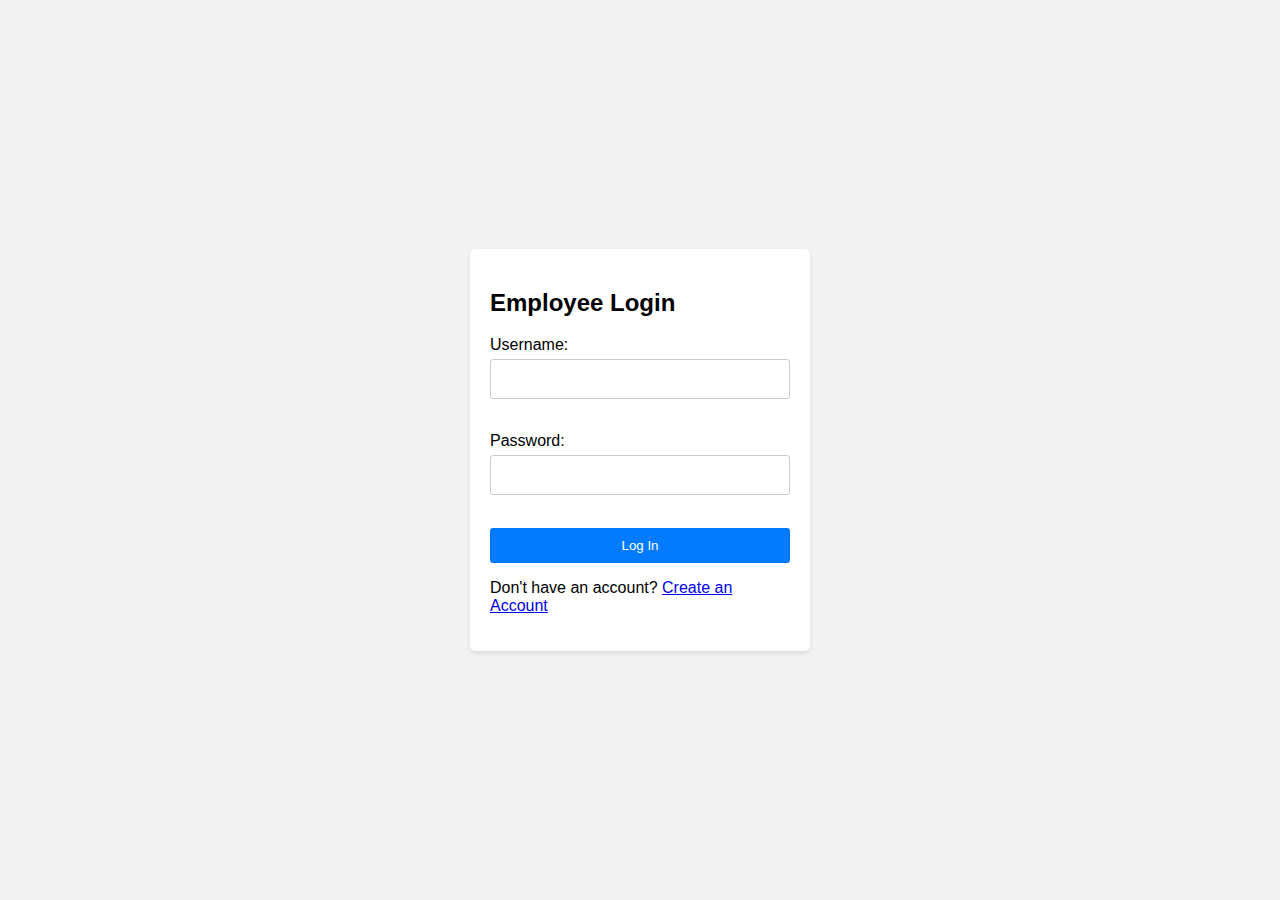
<file: index.html>
<!DOCTYPE html>
<meta charset="UTF-8">
<meta name="viewport" content="width=device-width, initial-scale=1.0">
<title>User Login</title>
<link rel="stylesheet" href="styles.css">
<html lang="en">
<head>

</head>
<body>
    <div class="container">
        <div class="form-container">
            <h2>Employee Login</h2>
            <form id="loginForm">
                <label for="username">Username:</label>
                <input type="text" id="username" name="username" required>
                <br>
                <label for="password">Password:</label>
                <input type="password" id="password" name="password" required>
                <br>
                <button type="submit">Log In</button>
            </form>
            <p id="loginMessage" class="message"></p>
            <p>Don't have an account? <a href="register.html">Create an Account</a></p>
        </div>
    </div>
    <script src="login.js"></script>
</body>
</html>
</file>
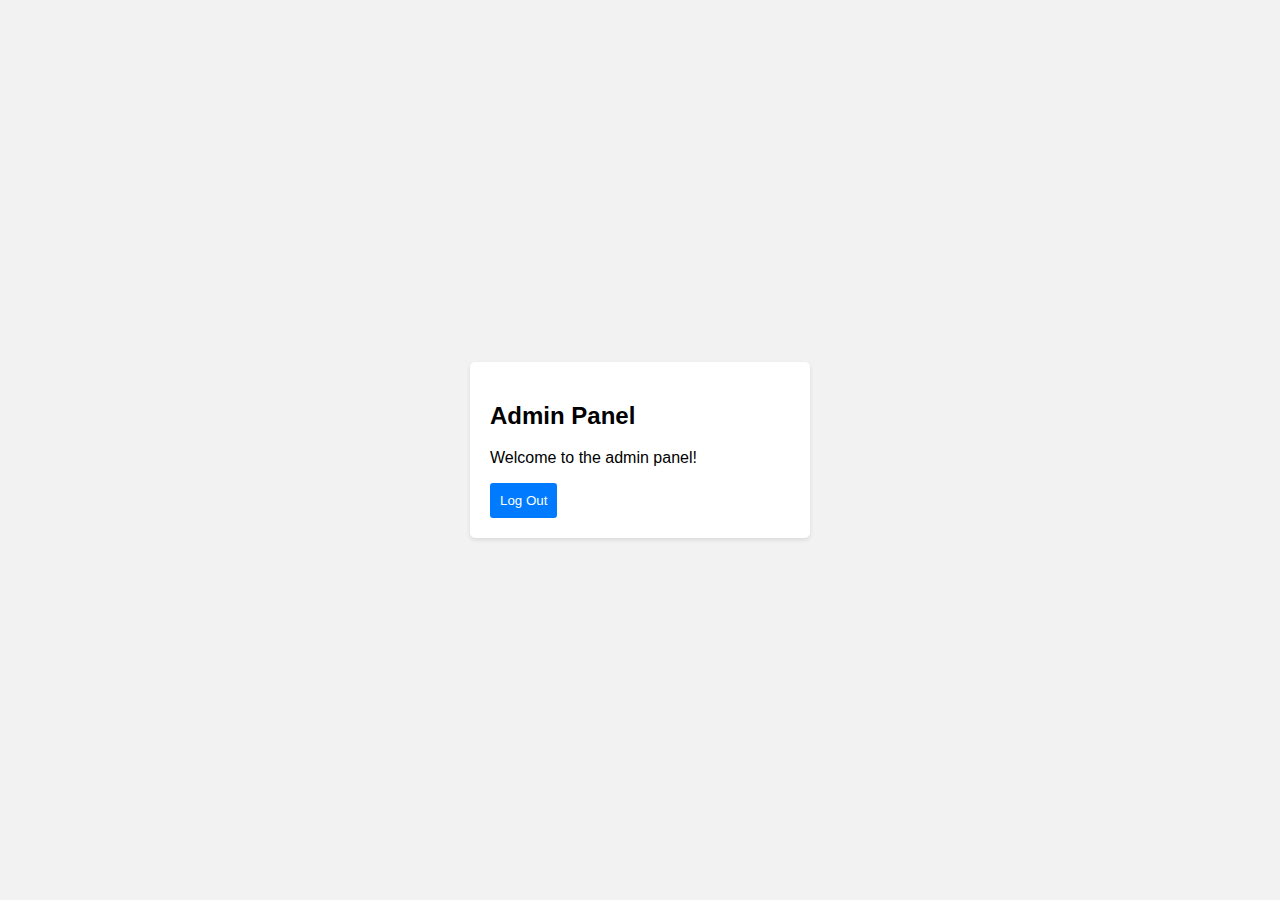
<file: admin_panel.html>
<!DOCTYPE html>
<html lang="en">
<head>
    <meta charset="UTF-8">
    <meta name="viewport" content="width=device-width, initial-scale=1.0">
    <title>Admin Panel</title>
    <link rel="stylesheet" href="styles.css">
</head>
<body>
    <div class="container">
        <div class="form-container">
            <h2>Admin Panel</h2>
            <!-- Add your admin panel content here -->
            <p>Welcome to the admin panel!</p>
            <button id="logoutButton">Log Out</button>
        </div>
    </div>
    <script src="admin.js"></script>
    
</body>
</html>
</file>
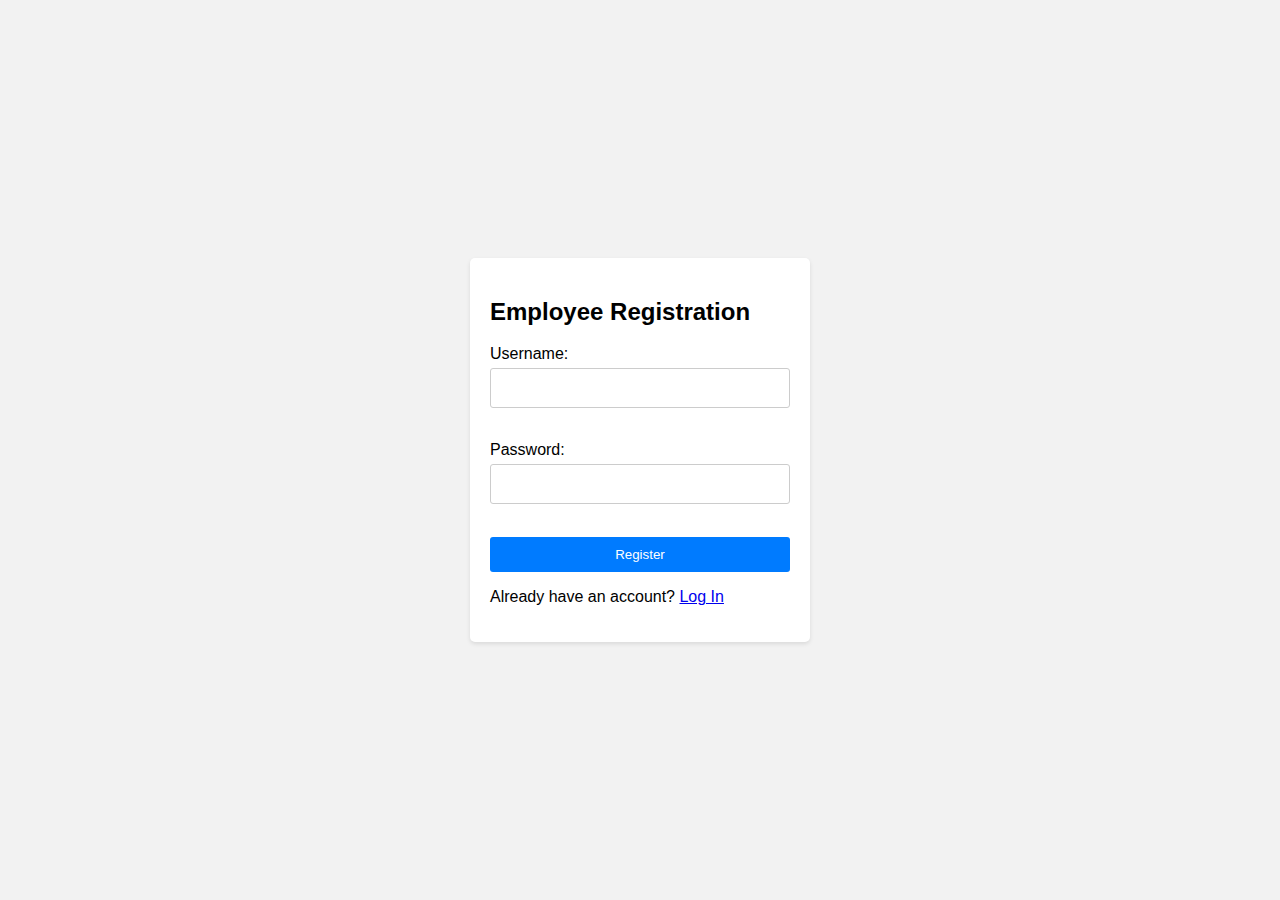
<file: register.html>
<!DOCTYPE html>
<html lang="en">
<head>
    <meta charset="UTF-8">
    <meta name="viewport" content="width=device-width, initial-scale=1.0">
    <title>User Registration</title>
    <link rel="stylesheet" href="styles.css">
</head>
<body>
    <div class="container">
        <div class="form-container">
            <h2>Employee Registration</h2>
            <form id="registrationForm">
                <label for="regUsername">Username:</label>
                <input type="text" id="regUsername" name="regUsername" required>
                <br>
                <label for="regPassword">Password:</label>
                <input type="password" id="regPassword" name="regPassword" required>
                <br>
                <button type="submit">Register</button>
            </form>
            <p id="registrationMessage" class="message"></p>
            <p>Already have an account? <a href="login.html">Log In</a></p>
        </div>
    </div>
    <script src="script.js"></script>
</body>
</html>
</file>
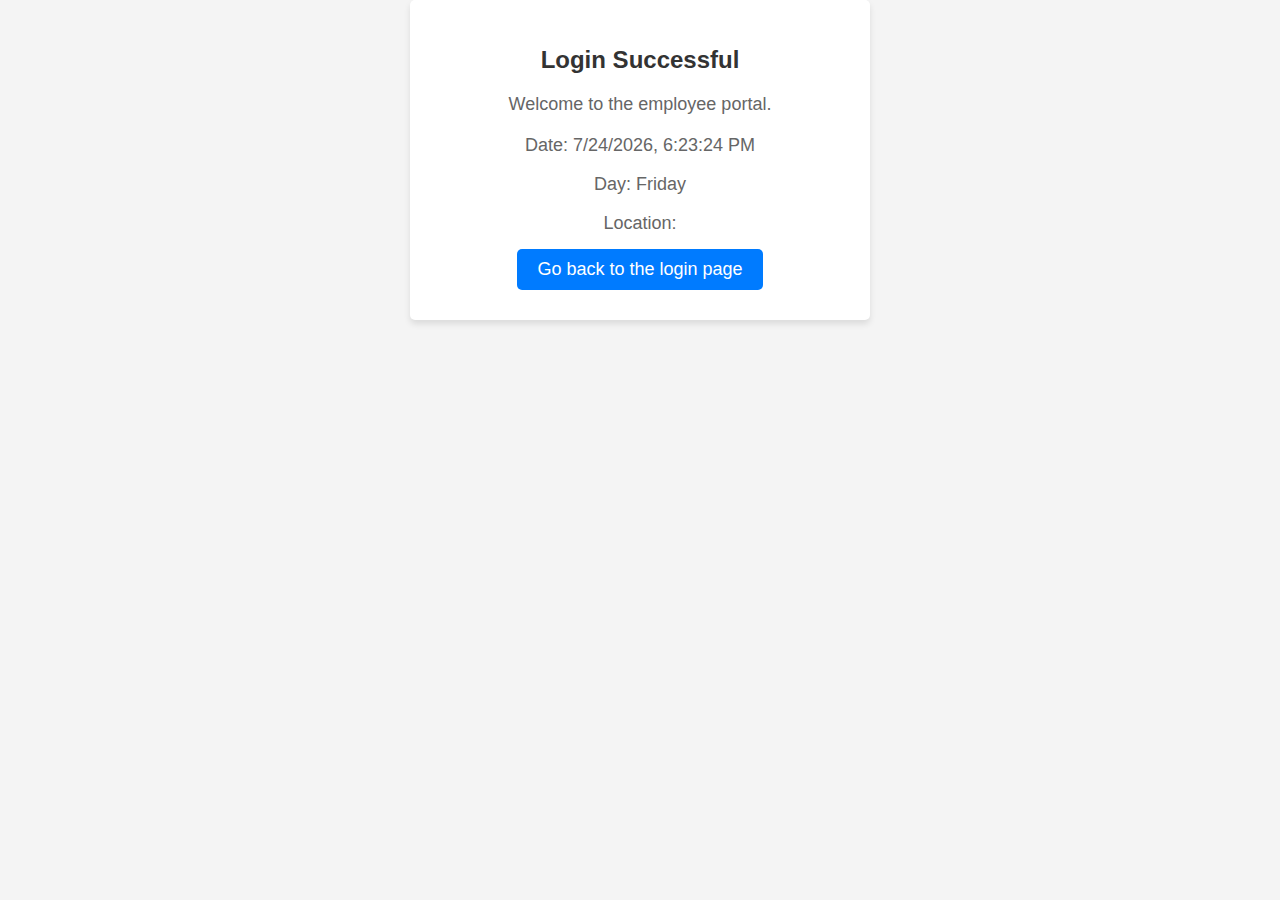
<file: success.html>
<!DOCTYPE html>
<html lang="en">
<head>
    <meta charset="UTF-8">
    <meta name="viewport" content="width=device-width, initial-scale=1.0">
    <title>Login Successful</title>
    <link rel="stylesheet" href="styles.css">
    <style>
        body {
            font-family: Arial, sans-serif;
            background-color: #f4f4f4;
            margin: 0;
            padding: 0;
            text-align: center;
        }

        .success-container {
            max-width: 400px;
            margin: 0 auto;
            padding: 30px;
            background-color: #ffffff;
            border-radius: 5px;
            box-shadow: 0 4px 6px rgba(0, 0, 0, 0.1);
        }

        h1 {
            font-size: 24px;
            color: #333;
            margin-bottom: 20px;
        }

        p {
            font-size: 18px;
            color: #666;
            margin-bottom: 15px;
        }

        a {
            display: inline-block;
            text-decoration: none;
            background-color: #007bff;
            color: #fff;
            padding: 10px 20px;
            border-radius: 5px;
            font-size: 18px;
            transition: background-color 0.3s;
        }

        a:hover {
            background-color: #0056b3;
        }

        .location-info {
            font-size: 16px;
            color: #888;
            margin-top: 20px;
        }
    </style>
</head>
<body>
    <div class="success-container">
        <h1>Login Successful</h1>
        <p>Welcome to the employee portal.</p>
        <div class="location-info">
            <p>Date: <span id="loginDate"></span></p>
            <p>Day: <span id="loginDay"></span></p>
            <p>Location: <span id="loginLocation"></span></p>
        </div>
        <a href="login.html">Go back to the login page</a>
    </div>

    <script src="location.js"></script> <!-- Include your JavaScript file -->
</body>
</html>
</file>
<file: styles.css>
body {
    font-family: Arial, sans-serif;
    background-color: #f2f2f2;
    margin: 0;
    padding: 0;
}

.container {
    display: flex;
    justify-content: space-around;
    align-items: center;
    height: 100vh;
}

.form-container {
    background-color: #fff;
    border-radius: 5px;
    box-shadow: 0 2px 4px rgba(0, 0, 0, 0.1);
    padding: 20px;
    width: 300px;
}

form {
    display: flex;
    flex-direction: column;
}

label {
    margin-bottom: 5px;
}

input[type="text"],
input[type="password"] {
    padding: 10px;
    margin-bottom: 15px;
    border: 1px solid #ccc;
    border-radius: 3px;
    font-size: 16px;
}

button {
    background-color: #007bff;
    color: #fff;
    border: none;
    border-radius: 3px;
    padding: 10px;
    cursor: pointer;
}

p.message {
    margin-top: 10px;
    font-size: 14px;
}
</file>
